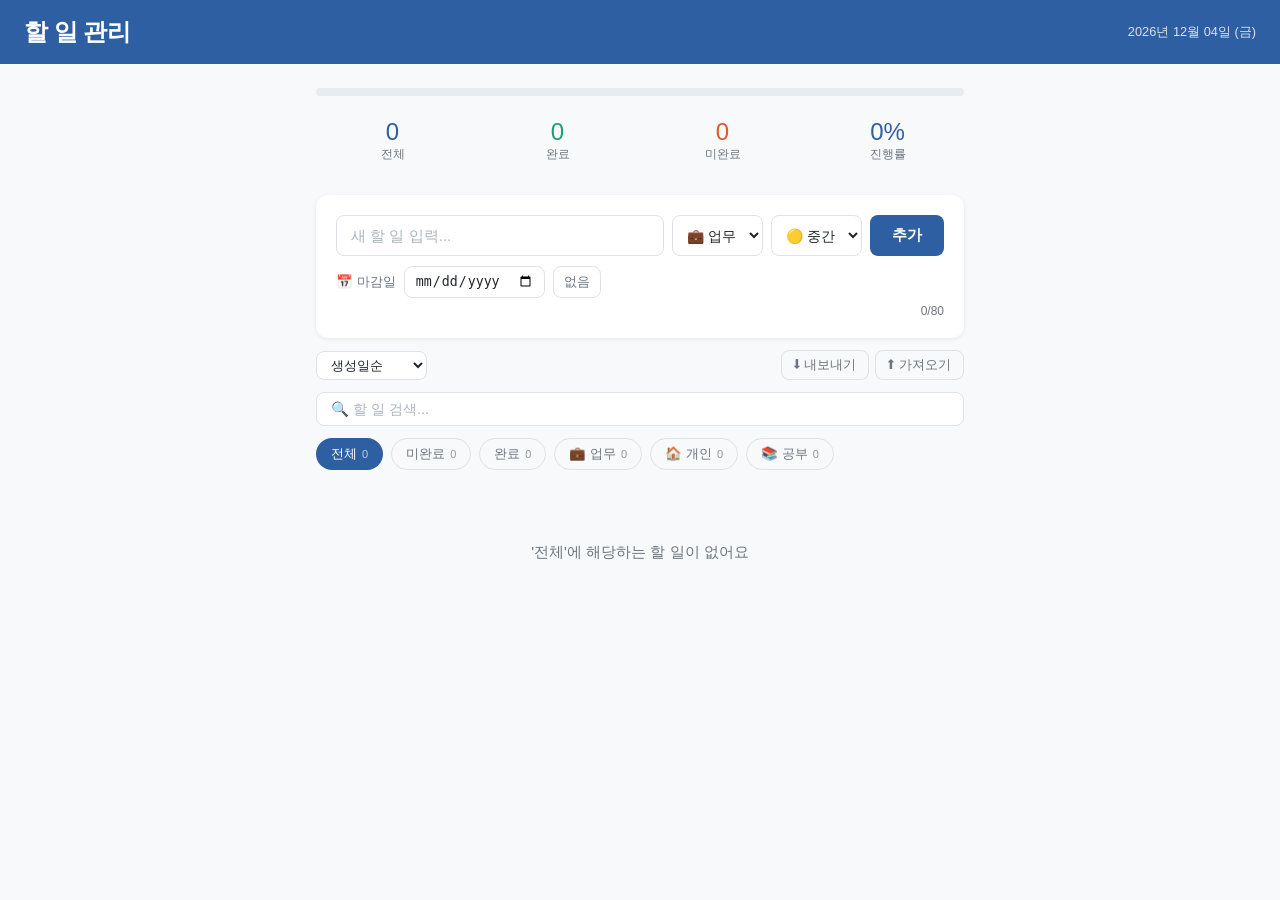
<file: index.html>
<!DOCTYPE html>
<html lang="ko">
<head>
  <meta charset="UTF-8">
  <meta name="viewport" content="width=device-width, initial-scale=1.0">
  <title>할 일 관리</title>
  <link rel="stylesheet" href="style.css">
</head>
<body>

<!-- ── Header ──────────────────────────────────────────────────────── -->
<header>
  <h1>할 일 관리</h1>
  <p id="today-date"></p>
</header>

<div class="container">

  <!-- ── Stats ──────────────────────────────────────────────────────── -->
  <section id="stats">
    <div class="progress-wrap">
      <div class="progress-track">
        <div class="progress-fill" id="progress-fill"></div>
      </div>
    </div>
    <div class="stats-grid">
      <div class="stat-card">
        <div class="stat-value" id="stat-total">0</div>
        <div class="stat-label">전체</div>
      </div>
      <div class="stat-card">
        <div class="stat-value success" id="stat-done">0</div>
        <div class="stat-label">완료</div>
      </div>
      <div class="stat-card">
        <div class="stat-value danger" id="stat-remaining">0</div>
        <div class="stat-label">미완료</div>
      </div>
      <div class="stat-card">
        <div class="stat-value" id="stat-rate">0%</div>
        <div class="stat-label">진행률</div>
      </div>
    </div>
  </section>

  <!-- ── Input area ──────────────────────────────────────────────────── -->
  <section id="input-area">
    <div class="input-row">
      <input type="text" id="new-task" placeholder="새 할 일 입력..."
        maxlength="80" autocomplete="off">
      <select id="new-cat">
        <option value="업무">💼 업무</option>
        <option value="개인">🏠 개인</option>
        <option value="공부">📚 공부</option>
      </select>
      <select id="new-priority">
        <option value="높음">🔴 높음</option>
        <option value="중간" selected>🟡 중간</option>
        <option value="낮음">🔵 낮음</option>
      </select>
      <button id="add-btn">추가</button>
    </div>
    <div class="date-row">
      <label for="new-due">📅 마감일</label>
      <input type="date" id="new-due">
      <button type="button" id="due-clear" class="due-clear-btn">없음</button>
    </div>
    <p class="char-hint"><span id="char-count">0</span>/80</p>
  </section>

  <!-- ── Toolbar ─────────────────────────────────────────────────────── -->
  <div class="toolbar">
    <select id="sort-select" aria-label="정렬 기준">
      <option value="date">생성일순</option>
      <option value="category">카테고리순</option>
      <option value="status">완료 상태순</option>
      <option value="dueDate">마감일순</option>
      <option value="priority">우선순위순</option>
      <option value="manual">수동 정렬</option>
    </select>
    <div class="io-btns">
      <button id="export-btn" class="io-btn">⬇ 내보내기</button>
      <button id="import-btn" class="io-btn">⬆ 가져오기</button>
    </div>
  </div>
  <input type="file" id="import-input" accept=".json" style="display:none" aria-hidden="true">

  <!-- ── Search row ─────────────────────────────────────────────────────── -->
  <div class="search-row">
    <input type="search" id="search-input" placeholder="🔍 할 일 검색..." autocomplete="off">
  </div>

  <!-- ── Filter row ──────────────────────────────────────────────────── -->
  <div class="filter-row">
    <section id="filter-area" aria-label="필터">
      <button class="filter-btn active" data-filter="all">전체 <span class="filter-count" id="fc-all">0</span></button>
      <button class="filter-btn" data-filter="todo">미완료 <span class="filter-count" id="fc-todo">0</span></button>
      <button class="filter-btn" data-filter="done">완료 <span class="filter-count" id="fc-done">0</span></button>
      <button class="filter-btn" data-filter="업무">💼 업무 <span class="filter-count" id="fc-업무">0</span></button>
      <button class="filter-btn" data-filter="개인">🏠 개인 <span class="filter-count" id="fc-개인">0</span></button>
      <button class="filter-btn" data-filter="공부">📚 공부 <span class="filter-count" id="fc-공부">0</span></button>
    </section>
    <button id="clear-done" hidden>완료 항목 삭제 (0개)</button>
  </div>

  <!-- ── Todo list ───────────────────────────────────────────────────── -->
  <main id="todo-list" aria-label="할 일 목록"></main>

</div>

<script src="script.js"></script>
</body>
</html>
</file>
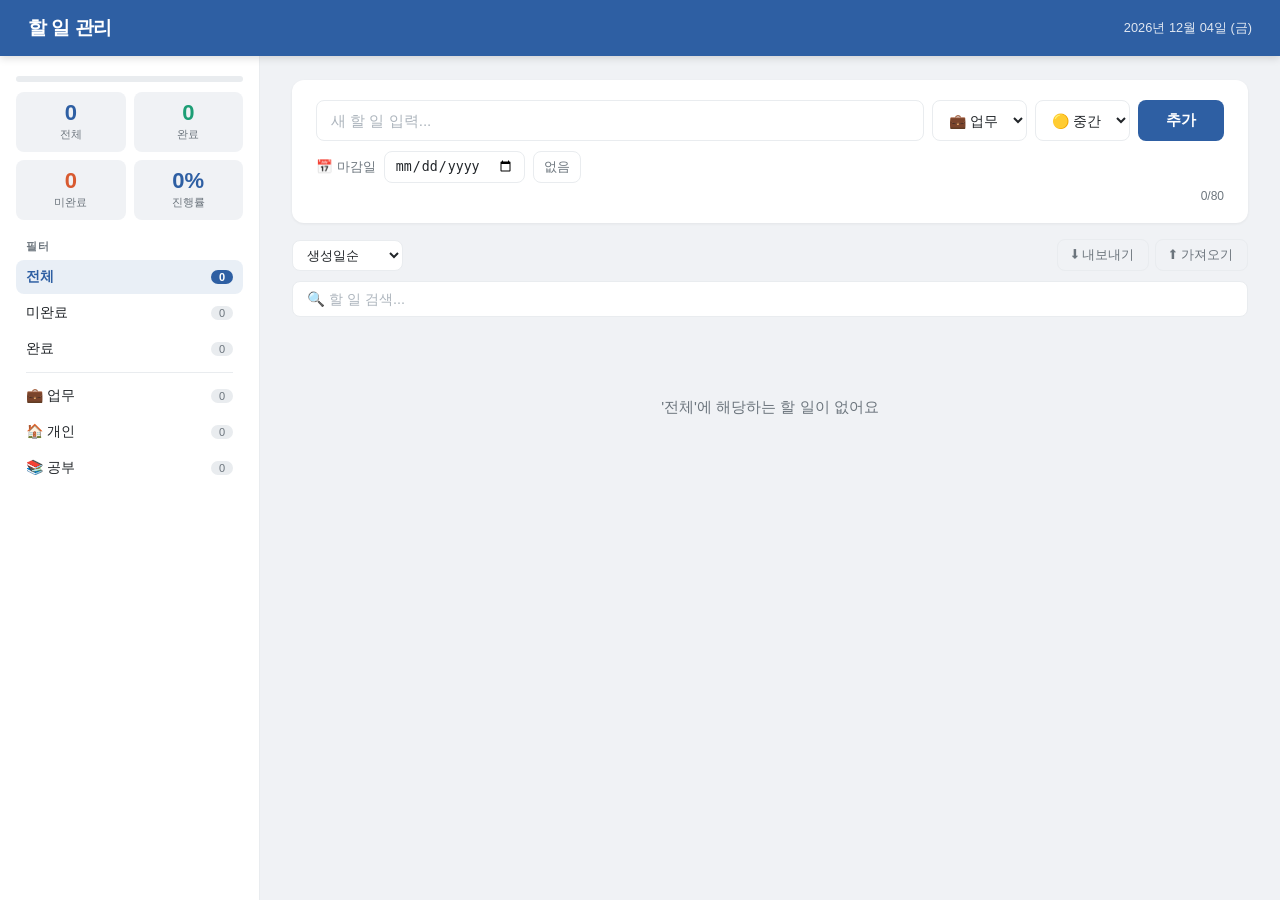
<file: web_design/index.html>
<!DOCTYPE html>
<html lang="ko">
<head>
  <meta charset="UTF-8">
  <meta name="viewport" content="width=device-width, initial-scale=1.0">
  <title>할 일 관리</title>
  <link rel="stylesheet" href="style.css">
</head>
<body>

<!-- ── Header ──────────────────────────────────────────────────────── -->
<header>
  <h1>할 일 관리</h1>
  <p id="today-date"></p>
</header>

<div class="layout">

  <!-- ── Sidebar ─────────────────────────────────────────────────────── -->
  <aside class="sidebar">

    <div class="sidebar-stats">
      <div class="progress-wrap">
        <div class="progress-track">
          <div class="progress-fill" id="progress-fill"></div>
        </div>
      </div>
      <div class="stats-grid">
        <div class="stat-card">
          <div class="stat-value" id="stat-total">0</div>
          <div class="stat-label">전체</div>
        </div>
        <div class="stat-card">
          <div class="stat-value success" id="stat-done">0</div>
          <div class="stat-label">완료</div>
        </div>
        <div class="stat-card">
          <div class="stat-value danger" id="stat-remaining">0</div>
          <div class="stat-label">미완료</div>
        </div>
        <div class="stat-card">
          <div class="stat-value" id="stat-rate">0%</div>
          <div class="stat-label">진행률</div>
        </div>
      </div>
    </div>

    <div class="sidebar-section">
      <p class="sidebar-label">필터</p>
      <section id="filter-area" aria-label="필터">
        <button class="filter-btn active" data-filter="all">전체 <span class="filter-count" id="fc-all">0</span></button>
        <button class="filter-btn" data-filter="todo">미완료 <span class="filter-count" id="fc-todo">0</span></button>
        <button class="filter-btn" data-filter="done">완료 <span class="filter-count" id="fc-done">0</span></button>
        <div class="sidebar-divider"></div>
        <button class="filter-btn" data-filter="업무">💼 업무 <span class="filter-count" id="fc-업무">0</span></button>
        <button class="filter-btn" data-filter="개인">🏠 개인 <span class="filter-count" id="fc-개인">0</span></button>
        <button class="filter-btn" data-filter="공부">📚 공부 <span class="filter-count" id="fc-공부">0</span></button>
      </section>
    </div>

    <button id="clear-done" hidden>완료 항목 삭제 (0개)</button>

  </aside>

  <!-- ── Main Content ─────────────────────────────────────────────────── -->
  <div class="content">

    <!-- Input area -->
    <section id="input-area">
      <div class="input-row">
        <input type="text" id="new-task" placeholder="새 할 일 입력..."
          maxlength="80" autocomplete="off">
        <select id="new-cat">
          <option value="업무">💼 업무</option>
          <option value="개인">🏠 개인</option>
          <option value="공부">📚 공부</option>
        </select>
        <select id="new-priority">
          <option value="높음">🔴 높음</option>
          <option value="중간" selected>🟡 중간</option>
          <option value="낮음">🔵 낮음</option>
        </select>
        <button id="add-btn">추가</button>
      </div>
      <div class="date-row">
        <label for="new-due">📅 마감일</label>
        <input type="date" id="new-due">
        <button type="button" id="due-clear" class="due-clear-btn">없음</button>
      </div>
      <p class="char-hint"><span id="char-count">0</span>/80</p>
    </section>

    <!-- Toolbar -->
    <div class="toolbar">
      <select id="sort-select" aria-label="정렬 기준">
        <option value="date">생성일순</option>
        <option value="category">카테고리순</option>
        <option value="status">완료 상태순</option>
        <option value="dueDate">마감일순</option>
        <option value="priority">우선순위순</option>
        <option value="manual">수동 정렬</option>
      </select>
      <div class="io-btns">
        <button id="export-btn" class="io-btn">⬇ 내보내기</button>
        <button id="import-btn" class="io-btn">⬆ 가져오기</button>
      </div>
    </div>
    <input type="file" id="import-input" accept=".json" style="display:none" aria-hidden="true">

    <!-- Search -->
    <div class="search-row">
      <input type="search" id="search-input" placeholder="🔍 할 일 검색..." autocomplete="off">
    </div>

    <!-- Todo list -->
    <main id="todo-list" aria-label="할 일 목록"></main>

  </div>

</div>

<script src="script.js"></script>
</body>
</html>
</file>
<file: style.css>
/* ── CSS 변수 — 라이트 모드 ──────────────────────────────────── */
:root {
  --color-primary: #2E5FA3;
  --color-success: #1D9E75;
  --color-danger:  #D85A30;
  --color-bg:      #F8F9FA;
  --color-card:    #FFFFFF;
  --color-text:    #212529;
  --color-muted:   #6C757D;
  --radius-md:     8px;
  --radius-lg:     12px;
}

/* ── 다크 모드 ────────────────────────────────────────────────── */
@media (prefers-color-scheme: dark) {
  :root {
    --color-primary: #5B8DD9;
    --color-success: #2EBD8A;
    --color-danger:  #E8724A;
    --color-bg:      #1A1A2E;
    --color-card:    #16213E;
    --color-text:    #E0E0E0;
    --color-muted:   #9E9E9E;
  }
  .progress-track   { background: #2D2D44; }
  .filter-btn       { border-color: #3A3A5C; }
  #new-task         { border-color: #3A3A5C; }
  #new-cat          { border-color: #3A3A5C; }
  #new-priority     { border-color: #3A3A5C; }
  #sort-select      { border-color: #3A3A5C; }
  .io-btn           { border-color: #3A3A5C; }
  .cat-업무         { background: #1A2D4A; color: #82B0E0; }
  .cat-개인         { background: #1E1A40; color: #9B8FE6; }
  .cat-공부         { background: #1A2D1A; color: #7AB87A; }
  .edit-btn:hover   { background: rgba(91,141,217,0.18); }
  .delete-btn:hover { background: rgba(232,114,74,0.18); }
  .memo-btn:hover   { background: rgba(91,141,217,0.18); }
  .memo-textarea    { border-color: #3A3A5C; background: #1A1A2E; }
  .todo-memo        { border-top-color: rgba(255,255,255,0.08); }
  #search-input     { border-color: #3A3A5C; }
  #new-due          { border-color: #3A3A5C; }
  .due-clear-btn    { border-color: #3A3A5C; }
  mark              { background: rgba(91,141,217,0.3); }
  .pri-높음 { background: #3D0A0A; color: #FCA5A5; }
  .pri-중간 { background: #3D2A03; color: #FCD34D; }
  .pri-낮음 { background: #1F2937; color: #9CA3AF; }
}

/* ── Reset ────────────────────────────────────────────────────── */
*, *::before, *::after { box-sizing: border-box; margin: 0; padding: 0; }

/* ── 전역 포커스 접근성 ────────────────────────────────────────── */
:focus                { outline: none; }
:focus-visible        { outline: 2px solid var(--color-primary); outline-offset: 2px; border-radius: var(--radius-md); }

body {
  font-family: -apple-system, BlinkMacSystemFont, 'Segoe UI', 'Noto Sans KR', sans-serif;
  background: var(--color-bg);
  color: var(--color-text);
  min-height: 100vh;
}

/* ── Header ───────────────────────────────────────────────────── */
header {
  background: var(--color-primary);
  color: #fff;
  padding: 16px 24px;
  display: flex;
  align-items: center;
  justify-content: space-between;
  gap: 8px;
}

header h1   { font-size: 1.5rem; font-weight: 700; letter-spacing: -0.5px; }
#today-date { font-size: 0.8rem; opacity: 0.82; white-space: nowrap; }

/* ── Container ────────────────────────────────────────────────── */
.container {
  max-width: 680px;
  margin: 0 auto;
  padding: 24px 16px 48px;
}

/* ── Stats ────────────────────────────────────────────────────── */
#stats { margin-bottom: 20px; }

.progress-wrap  { margin-bottom: 12px; }
.progress-track { height: 8px; border-radius: 99px; background: #E9ECEF; overflow: hidden; }
.progress-fill  { height: 100%; background: var(--color-success); border-radius: 99px; width: 0%; transition: width 0.35s ease; }

.stats-grid { display: grid; grid-template-columns: repeat(4, 1fr); gap: 12px; }

.stat-card  { background: var(--color-bg); border-radius: var(--radius-md); padding: 0.75rem; text-align: center; }
.stat-value { font-size: 24px; font-weight: 500; line-height: 1; color: var(--color-primary); }
.stat-value.success { color: var(--color-success); }
.stat-value.danger  { color: var(--color-danger); }
.stat-label { font-size: 12px; color: var(--color-muted); margin-top: 2px; }

/* ── Input area ───────────────────────────────────────────────── */
#input-area {
  background: var(--color-card);
  border-radius: var(--radius-lg);
  padding: 20px;
  margin-bottom: 12px;
  box-shadow: 0 1px 4px rgba(0,0,0,0.08);
}

.input-row { display: flex; gap: 8px; }

#new-task {
  flex: 1;
  padding: 10px 14px;
  border: 1.5px solid #dee2e6;
  border-radius: var(--radius-md);
  font-size: 0.95rem;
  color: var(--color-text);
  background: var(--color-card);
  outline: none;
  transition: border-color 0.18s;
}

#new-task:focus                  { border-color: var(--color-primary); }
#new-task::placeholder           { color: #adb5bd; }
#new-task.at-limit,
#new-task.at-limit:focus         { border-color: var(--color-danger); }

#new-cat,
#new-priority {
  padding: 10px;
  border: 1.5px solid #dee2e6;
  border-radius: var(--radius-md);
  font-size: 0.875rem;
  color: var(--color-text);
  background: var(--color-card);
  cursor: pointer;
  outline: none;
  transition: border-color 0.18s;
}

#new-cat:focus,
#new-priority:focus { border-color: var(--color-primary); }

.date-row {
  display: flex;
  align-items: center;
  gap: 8px;
  margin-top: 10px;
}

.date-row label { font-size: 0.83rem; color: var(--color-muted); white-space: nowrap; flex-shrink: 0; }

#new-due {
  padding: 6px 10px;
  border: 1.5px solid #dee2e6;
  border-radius: var(--radius-md);
  font-size: 0.83rem;
  color: var(--color-text);
  background: var(--color-card);
  outline: none;
  cursor: pointer;
  transition: border-color 0.18s;
}

#new-due:focus { border-color: var(--color-primary); }

.due-clear-btn {
  padding: 6px 10px;
  border: 1px solid #dee2e6;
  border-radius: var(--radius-md);
  background: transparent;
  font-size: 0.83rem;
  color: var(--color-muted);
  cursor: pointer;
  white-space: nowrap;
  transition: border-color 0.15s, color 0.15s;
}

.due-clear-btn:hover { border-color: var(--color-danger); color: var(--color-danger); }

#add-btn {
  padding: 10px 22px;
  background: var(--color-primary);
  color: #fff;
  border: none;
  border-radius: var(--radius-md);
  font-size: 0.95rem;
  font-weight: 600;
  cursor: pointer;
  white-space: nowrap;
  transition: opacity 0.18s;
}

#add-btn:hover  { opacity: 0.87; }
#add-btn:active { opacity: 0.75; }

.char-hint          { margin-top: 6px; text-align: right; font-size: 0.75rem; color: var(--color-muted); transition: color 0.18s; }
.char-hint.at-limit { color: var(--color-danger); }

/* ── Toolbar (정렬 + 내보내기/가져오기) ────────────────────────── */
.toolbar {
  display: flex;
  align-items: center;
  justify-content: space-between;
  gap: 8px;
  margin-bottom: 12px;
}

#sort-select {
  padding: 5px 10px;
  border: 1px solid #dee2e6;
  border-radius: var(--radius-md);
  font-size: 0.83rem;
  color: var(--color-text);
  background: var(--color-card);
  cursor: pointer;
  outline: none;
}

.io-btns { display: flex; gap: 6px; }

.io-btn {
  padding: 5px 12px;
  border: 1px solid #dee2e6;
  border-radius: var(--radius-md);
  background: transparent;
  font-size: 0.83rem;
  color: var(--color-muted);
  cursor: pointer;
  transition: border-color 0.15s, color 0.15s;
}

.io-btn:hover { border-color: var(--color-primary); color: var(--color-primary); }

/* ── Search row ─────────────────────────────────────────────────── */
.search-row { margin-bottom: 12px; }

#search-input {
  width: 100%;
  padding: 8px 14px;
  border: 1.5px solid #dee2e6;
  border-radius: var(--radius-md);
  font-size: 0.9rem;
  color: var(--color-text);
  background: var(--color-card);
  outline: none;
  transition: border-color 0.18s;
}

#search-input:focus        { border-color: var(--color-primary); }
#search-input::placeholder { color: #adb5bd; }

/* ── Filter row ──────────────────────────────────────────────── */
.filter-row {
  display: flex;
  align-items: flex-start;
  gap: 8px;
  margin-bottom: 16px;
}

#filter-area { display: flex; flex-wrap: wrap; gap: 8px; flex: 1; }

.filter-btn {
  display: inline-flex;
  align-items: center;
  gap: 5px;
  padding: 6px 14px;
  border: 1px solid #DEE2E6;
  border-radius: 99px;
  background: transparent;
  font-size: 0.83rem;
  color: var(--color-muted);
  cursor: pointer;
  transition: background 0.15s, border-color 0.15s, color 0.15s;
}

.filter-btn:not(.active):hover { border-color: var(--color-primary); color: var(--color-primary); }

.filter-btn.active { background: var(--color-primary); border-color: transparent; color: #fff; }

.filter-count { font-size: 11px; opacity: 0.7; }

#clear-done {
  flex-shrink: 0;
  padding: 6px 12px;
  border: 1px solid var(--color-danger);
  border-radius: 99px;
  background: transparent;
  color: var(--color-danger);
  font-size: 13px;
  cursor: pointer;
  white-space: nowrap;
  transition: background 0.15s;
}

#clear-done:hover { background: rgba(216,90,48,0.08); }

/* ── Todo list ────────────────────────────────────────────────── */
#todo-list { display: flex; flex-direction: column; gap: 10px; }

.empty-state { text-align: center; padding: 56px 0; color: var(--color-muted); font-size: 0.95rem; }

/* ── Todo card ────────────────────────────────────────────────── */
.todo-item {
  background: var(--color-card);
  border-radius: var(--radius-md);
  padding: 12px 14px;
  display: flex;
  flex-direction: column;
  box-shadow: 0 1px 3px rgba(0,0,0,0.07);
  animation: slideIn 0.2s ease;
  transition: transform 0.15s, box-shadow 0.15s;
}

.todo-main {
  display: flex;
  align-items: center;
  gap: 12px;
}

.todo-item:hover    { transform: translateY(-1px); box-shadow: 0 2px 8px rgba(0,0,0,0.08); }
.todo-item.done     { opacity: 0.5; }
.todo-item.dragging { opacity: 0.4; }
.todo-item.drag-over { outline: 2px solid var(--color-primary); outline-offset: -2px; }

/* 드래그 핸들 */
.drag-handle {
  cursor: grab;
  color: var(--color-muted);
  font-size: 1rem;
  display: flex;
  align-items: center;
  padding: 0 2px;
  flex-shrink: 0;
  user-select: none;
}

.drag-handle:active { cursor: grabbing; }

/* 원형 체크 버튼 */
.check-btn {
  width: 22px;
  height: 22px;
  border-radius: 50%;
  border: 2px solid #ced4da;
  background: transparent;
  cursor: pointer;
  flex-shrink: 0;
  display: flex;
  align-items: center;
  justify-content: center;
  font-size: 0.68rem;
  font-weight: 700;
  color: #fff;
  padding: 0;
  transition: background 0.15s, border-color 0.15s, transform 0.1s;
}

.check-btn:active              { transform: scale(0.88); }
.check-btn.checked             { background: var(--color-success); border-color: var(--color-success); }
.check-btn:not(.checked):hover { border-color: var(--color-success); }

/* 텍스트 */
.todo-text {
  flex: 1;
  font-size: 0.95rem;
  line-height: 1.4;
  word-break: break-all;
  border-radius: 4px;
}

.todo-item.done .todo-text        { text-decoration: line-through; color: var(--color-muted); }
.todo-text[contenteditable="true"] { outline: 2px solid var(--color-primary); outline-offset: 3px; cursor: text; padding: 0 3px; }

/* 생성 일시 */
.todo-time { font-size: 11px; color: var(--color-muted); white-space: nowrap; flex-shrink: 0; }

/* 마감일 */
.todo-due         { font-size: 11px; white-space: nowrap; flex-shrink: 0; color: var(--color-muted); }
.todo-due.overdue { color: var(--color-danger); font-weight: 600; }
.todo-due.today   { color: #E6820A; font-weight: 600; }
.todo-due.soon    { color: var(--color-primary); }

/* 키워드 태그 */
.keyword-tag { font-size: 10px; color: var(--color-muted); background: var(--color-bg); border: 1px solid #dee2e6; border-radius: 99px; padding: 1px 7px; flex-shrink: 0; white-space: nowrap; }

/* 검색 하이라이트 */
mark { background: rgba(46,95,163,0.18); color: inherit; border-radius: 2px; padding: 0 1px; }

/* 카테고리 배지 */
.todo-category { font-size: 12px; font-weight: 500; padding: 2px 10px; border-radius: 99px; flex-shrink: 0; white-space: nowrap; }
.cat-업무 { background: #E6F1FB; color: #0C447C; }
.cat-개인 { background: #EEEDFE; color: #3C3489; }
.cat-공부 { background: #EAF3DE; color: #27500A; }

/* 우선순위 배지 */
.priority-badge { font-size: 12px; font-weight: 600; padding: 2px 8px; border-radius: 99px; flex-shrink: 0; white-space: nowrap; }
.pri-높음 { background: #FEE2E2; color: #991B1B; }
.pri-중간 { background: #FEF3C7; color: #92400E; }
.pri-낮음 { background: #F3F4F6; color: #6B7280; }

/* 수정/삭제 버튼 — hover 시에만 표시 */
.item-actions {
  display: flex;
  gap: 2px;
  flex-shrink: 0;
  opacity: 0;
  transition: opacity 0.15s;
}

.todo-item:hover .item-actions { opacity: 1; }

.edit-btn, .delete-btn, .memo-btn {
  background: none;
  border: none;
  cursor: pointer;
  font-size: 0.82rem;
  padding: 4px 6px;
  border-radius: var(--radius-md);
  color: var(--color-muted);
  transition: background 0.15s, color 0.15s;
}

.edit-btn:hover      { background: #EBF0FB; color: var(--color-primary); }
.delete-btn:hover    { background: #FDF0EA; color: var(--color-danger); }
.memo-btn:hover      { background: #EBF0FB; color: var(--color-primary); }
.memo-btn.has-memo   { color: var(--color-primary); }

/* ── 메모 영역 ────────────────────────────────────────────────── */
.todo-memo {
  margin-top: 8px;
  padding-top: 8px;
  border-top: 1px solid rgba(0,0,0,0.06);
}

.memo-textarea {
  width: 100%;
  min-height: 60px;
  padding: 8px 10px;
  border: 1.5px solid #dee2e6;
  border-radius: var(--radius-md);
  font-size: 0.875rem;
  color: var(--color-text);
  background: var(--color-bg);
  outline: none;
  resize: vertical;
  transition: border-color 0.18s;
  font-family: inherit;
  line-height: 1.4;
}

.memo-textarea:focus       { border-color: var(--color-primary); }
.memo-textarea::placeholder { color: #adb5bd; }

/* ── Animations ──────────────────────────────────────────────── */
@keyframes slideIn {
  from { transform: translateY(-8px); opacity: 0; }
  to   { transform: translateY(0);    opacity: 1; }
}

/* ── Responsive ───────────────────────────────────────────────── */
@media (max-width: 600px) {
  .container  { padding: 16px 1rem 48px; max-width: 100%; }
  header      { flex-direction: column; align-items: flex-start; padding: 14px 1rem; gap: 2px; }
  .stats-grid { grid-template-columns: repeat(2, 1fr); }
  .input-row  { flex-direction: column; }
  #new-task, #new-cat, #new-priority, #add-btn { width: 100%; }
  .toolbar    { flex-wrap: wrap; }
  .filter-row { flex-wrap: wrap; }
  .date-row   { flex-wrap: wrap; }
  #new-due    { flex: 1; min-width: 130px; }
}
</file>
<file: web_design/style.css>
/* ── CSS 변수 — 라이트 모드 ──────────────────────────────────── */
:root {
  --color-primary: #2E5FA3;
  --color-success: #1D9E75;
  --color-danger:  #D85A30;
  --color-bg:      #F0F2F5;
  --color-card:    #FFFFFF;
  --color-sidebar: #FFFFFF;
  --color-border:  #E9ECEF;
  --color-text:    #212529;
  --color-muted:   #6C757D;
  --radius-md:     8px;
  --radius-lg:     12px;
  --header-h:      56px;
  --sidebar-w:     260px;
}

/* ── 다크 모드 ────────────────────────────────────────────────── */
@media (prefers-color-scheme: dark) {
  :root {
    --color-primary: #5B8DD9;
    --color-success: #2EBD8A;
    --color-danger:  #E8724A;
    --color-bg:      #13131F;
    --color-card:    #16213E;
    --color-sidebar: #1A1A2E;
    --color-border:  #2D2D44;
    --color-text:    #E0E0E0;
    --color-muted:   #9E9E9E;
  }
  .cat-업무         { background: #1A2D4A; color: #82B0E0; }
  .cat-개인         { background: #1E1A40; color: #9B8FE6; }
  .cat-공부         { background: #1A2D1A; color: #7AB87A; }
  .pri-높음         { background: #3D0A0A; color: #FCA5A5; }
  .pri-중간         { background: #3D2A03; color: #FCD34D; }
  .pri-낮음         { background: #1F2937; color: #9CA3AF; }
  .edit-btn:hover   { background: rgba(91,141,217,0.18); }
  .delete-btn:hover { background: rgba(232,114,74,0.18); }
  .memo-btn:hover   { background: rgba(91,141,217,0.18); }
  .memo-textarea    { border-color: var(--color-border); background: #13131F; }
  .todo-memo        { border-top-color: rgba(255,255,255,0.08); }
  mark              { background: rgba(91,141,217,0.3); }
  .filter-btn.active { background: rgba(91,141,217,0.15); color: var(--color-primary); }
  .filter-btn:not(.active):hover { background: rgba(255,255,255,0.05); }
  .stat-card        { background: rgba(255,255,255,0.04); }
}

/* ── Reset ────────────────────────────────────────────────────── */
*, *::before, *::after { box-sizing: border-box; margin: 0; padding: 0; }
:focus       { outline: none; }
:focus-visible { outline: 2px solid var(--color-primary); outline-offset: 2px; border-radius: var(--radius-md); }

/* ── 전체 레이아웃 ────────────────────────────────────────────── */
html, body { height: 100%; overflow: hidden; }

body {
  font-family: -apple-system, BlinkMacSystemFont, 'Segoe UI', 'Noto Sans KR', sans-serif;
  background: var(--color-bg);
  color: var(--color-text);
  display: flex;
  flex-direction: column;
}

/* ── Header ───────────────────────────────────────────────────── */
header {
  height: var(--header-h);
  flex-shrink: 0;
  background: var(--color-primary);
  color: #fff;
  padding: 0 28px;
  display: flex;
  align-items: center;
  justify-content: space-between;
  box-shadow: 0 2px 8px rgba(0,0,0,0.15);
  z-index: 10;
}

header h1   { font-size: 1.2rem; font-weight: 700; letter-spacing: -0.5px; }
#today-date { font-size: 0.8rem; opacity: 0.85; }

/* ── 2단 레이아웃 ─────────────────────────────────────────────── */
.layout {
  display: flex;
  flex: 1;
  overflow: hidden;
}

/* ── Sidebar ──────────────────────────────────────────────────── */
.sidebar {
  width: var(--sidebar-w);
  flex-shrink: 0;
  background: var(--color-sidebar);
  border-right: 1px solid var(--color-border);
  display: flex;
  flex-direction: column;
  gap: 20px;
  padding: 20px 16px 24px;
  overflow-y: auto;
}

/* ── Stats (사이드바) ─────────────────────────────────────────── */
.sidebar-stats { display: flex; flex-direction: column; gap: 10px; }

.progress-wrap  { }
.progress-track { height: 6px; border-radius: 99px; background: var(--color-border); overflow: hidden; }
.progress-fill  { height: 100%; background: var(--color-success); border-radius: 99px; width: 0%; transition: width 0.35s ease; }

.stats-grid { display: grid; grid-template-columns: repeat(2, 1fr); gap: 8px; }

.stat-card  { background: var(--color-bg); border-radius: var(--radius-md); padding: 10px 8px; text-align: center; }
.stat-value { font-size: 22px; font-weight: 600; line-height: 1; color: var(--color-primary); }
.stat-value.success { color: var(--color-success); }
.stat-value.danger  { color: var(--color-danger); }
.stat-label { font-size: 11px; color: var(--color-muted); margin-top: 3px; }

/* ── 사이드바 섹션 ─────────────────────────────────────────────── */
.sidebar-section { display: flex; flex-direction: column; gap: 4px; }

.sidebar-label {
  font-size: 0.68rem;
  font-weight: 700;
  text-transform: uppercase;
  letter-spacing: 0.08em;
  color: var(--color-muted);
  padding: 0 10px;
  margin-bottom: 2px;
}

.sidebar-divider {
  height: 1px;
  background: var(--color-border);
  margin: 4px 10px;
}

/* ── 필터 버튼 (사이드바 — 세로형) ────────────────────────────── */
#filter-area { display: flex; flex-direction: column; gap: 2px; }

.filter-btn {
  display: flex;
  align-items: center;
  justify-content: space-between;
  width: 100%;
  padding: 8px 10px;
  border: none;
  border-radius: var(--radius-md);
  background: transparent;
  font-size: 0.875rem;
  color: var(--color-text);
  cursor: pointer;
  transition: background 0.15s, color 0.15s;
  text-align: left;
}

.filter-btn:not(.active):hover { background: var(--color-bg); }
.filter-btn.active             { background: rgba(46,95,163,0.1); color: var(--color-primary); font-weight: 600; }

.filter-count {
  font-size: 11px;
  background: var(--color-border);
  color: var(--color-muted);
  border-radius: 99px;
  padding: 1px 7px;
  min-width: 22px;
  text-align: center;
  flex-shrink: 0;
}

.filter-btn.active .filter-count { background: var(--color-primary); color: #fff; }

/* ── 완료 항목 삭제 버튼 (사이드바 하단) ────────────────────────── */
#clear-done {
  margin-top: auto;
  padding: 8px 12px;
  border: 1px solid var(--color-danger);
  border-radius: var(--radius-md);
  background: transparent;
  color: var(--color-danger);
  font-size: 0.83rem;
  cursor: pointer;
  text-align: left;
  transition: background 0.15s;
  white-space: nowrap;
}
#clear-done:hover { background: rgba(216,90,48,0.08); }

/* ── Main Content ─────────────────────────────────────────────── */
.content {
  flex: 1;
  overflow-y: auto;
  padding: 24px 32px 48px;
  min-width: 0;
}

/* ── Input area ───────────────────────────────────────────────── */
#input-area {
  background: var(--color-card);
  border-radius: var(--radius-lg);
  padding: 20px 24px;
  margin-bottom: 16px;
  box-shadow: 0 1px 3px rgba(0,0,0,0.06);
}

.input-row { display: flex; gap: 8px; }

#new-task {
  flex: 1;
  padding: 10px 14px;
  border: 1.5px solid var(--color-border);
  border-radius: var(--radius-md);
  font-size: 0.95rem;
  color: var(--color-text);
  background: var(--color-card);
  outline: none;
  transition: border-color 0.18s;
}
#new-task:focus                  { border-color: var(--color-primary); }
#new-task::placeholder           { color: #adb5bd; }
#new-task.at-limit,
#new-task.at-limit:focus         { border-color: var(--color-danger); }

#new-cat,
#new-priority {
  padding: 10px 12px;
  border: 1.5px solid var(--color-border);
  border-radius: var(--radius-md);
  font-size: 0.875rem;
  color: var(--color-text);
  background: var(--color-card);
  cursor: pointer;
  outline: none;
  transition: border-color 0.18s;
}
#new-cat:focus,
#new-priority:focus { border-color: var(--color-primary); }

.date-row {
  display: flex;
  align-items: center;
  gap: 8px;
  margin-top: 10px;
}
.date-row label { font-size: 0.83rem; color: var(--color-muted); white-space: nowrap; flex-shrink: 0; }

#new-due {
  padding: 6px 10px;
  border: 1.5px solid var(--color-border);
  border-radius: var(--radius-md);
  font-size: 0.83rem;
  color: var(--color-text);
  background: var(--color-card);
  outline: none;
  cursor: pointer;
  transition: border-color 0.18s;
}
#new-due:focus { border-color: var(--color-primary); }

.due-clear-btn {
  padding: 6px 10px;
  border: 1px solid var(--color-border);
  border-radius: var(--radius-md);
  background: transparent;
  font-size: 0.83rem;
  color: var(--color-muted);
  cursor: pointer;
  white-space: nowrap;
  transition: border-color 0.15s, color 0.15s;
}
.due-clear-btn:hover { border-color: var(--color-danger); color: var(--color-danger); }

#add-btn {
  padding: 10px 28px;
  background: var(--color-primary);
  color: #fff;
  border: none;
  border-radius: var(--radius-md);
  font-size: 0.95rem;
  font-weight: 600;
  cursor: pointer;
  white-space: nowrap;
  transition: opacity 0.18s;
}
#add-btn:hover  { opacity: 0.87; }
#add-btn:active { opacity: 0.75; }

.char-hint          { margin-top: 6px; text-align: right; font-size: 0.75rem; color: var(--color-muted); transition: color 0.18s; }
.char-hint.at-limit { color: var(--color-danger); }

/* ── Toolbar ──────────────────────────────────────────────────── */
.toolbar {
  display: flex;
  align-items: center;
  justify-content: space-between;
  gap: 8px;
  margin-bottom: 10px;
}

#sort-select {
  padding: 6px 10px;
  border: 1px solid var(--color-border);
  border-radius: var(--radius-md);
  font-size: 0.83rem;
  color: var(--color-text);
  background: var(--color-card);
  cursor: pointer;
  outline: none;
}

.io-btns { display: flex; gap: 6px; }

.io-btn {
  padding: 6px 14px;
  border: 1px solid var(--color-border);
  border-radius: var(--radius-md);
  background: transparent;
  font-size: 0.83rem;
  color: var(--color-muted);
  cursor: pointer;
  transition: border-color 0.15s, color 0.15s;
}
.io-btn:hover { border-color: var(--color-primary); color: var(--color-primary); }

/* ── Search ───────────────────────────────────────────────────── */
.search-row { margin-bottom: 16px; }

#search-input {
  width: 100%;
  padding: 9px 14px;
  border: 1.5px solid var(--color-border);
  border-radius: var(--radius-md);
  font-size: 0.9rem;
  color: var(--color-text);
  background: var(--color-card);
  outline: none;
  transition: border-color 0.18s;
}
#search-input:focus        { border-color: var(--color-primary); }
#search-input::placeholder { color: #adb5bd; }

/* ── Todo list ────────────────────────────────────────────────── */
#todo-list  { display: flex; flex-direction: column; gap: 8px; }
.empty-state { text-align: center; padding: 64px 0; color: var(--color-muted); font-size: 0.95rem; }

/* ── Todo card ────────────────────────────────────────────────── */
.todo-item {
  background: var(--color-card);
  border-radius: var(--radius-md);
  padding: 13px 16px;
  display: flex;
  flex-direction: column;
  box-shadow: 0 1px 2px rgba(0,0,0,0.05);
  animation: slideIn 0.18s ease;
  transition: transform 0.15s, box-shadow 0.15s;
}

.todo-item:hover     { transform: translateY(-1px); box-shadow: 0 3px 10px rgba(0,0,0,0.08); }
.todo-item.done      { opacity: 0.5; }
.todo-item.dragging  { opacity: 0.4; }
.todo-item.drag-over { outline: 2px solid var(--color-primary); outline-offset: -2px; }

.todo-main { display: flex; align-items: center; gap: 12px; }

/* 드래그 핸들 */
.drag-handle {
  cursor: grab;
  color: var(--color-muted);
  font-size: 1rem;
  display: flex;
  align-items: center;
  padding: 0 2px;
  flex-shrink: 0;
  user-select: none;
}
.drag-handle:active { cursor: grabbing; }

/* 체크 버튼 */
.check-btn {
  width: 22px;
  height: 22px;
  border-radius: 50%;
  border: 2px solid #ced4da;
  background: transparent;
  cursor: pointer;
  flex-shrink: 0;
  display: flex;
  align-items: center;
  justify-content: center;
  font-size: 0.68rem;
  font-weight: 700;
  color: #fff;
  padding: 0;
  transition: background 0.15s, border-color 0.15s, transform 0.1s;
}
.check-btn:active              { transform: scale(0.88); }
.check-btn.checked             { background: var(--color-success); border-color: var(--color-success); }
.check-btn:not(.checked):hover { border-color: var(--color-success); }

/* 텍스트 */
.todo-text {
  flex: 1;
  font-size: 0.95rem;
  line-height: 1.4;
  word-break: break-all;
  border-radius: 4px;
}
.todo-item.done .todo-text         { text-decoration: line-through; color: var(--color-muted); }
.todo-text[contenteditable="true"] { outline: 2px solid var(--color-primary); outline-offset: 3px; cursor: text; padding: 0 3px; }

/* 생성 일시 */
.todo-time { font-size: 11px; color: var(--color-muted); white-space: nowrap; flex-shrink: 0; }

/* 마감일 */
.todo-due         { font-size: 11px; white-space: nowrap; flex-shrink: 0; color: var(--color-muted); }
.todo-due.overdue { color: var(--color-danger); font-weight: 600; }
.todo-due.today   { color: #E6820A; font-weight: 600; }
.todo-due.soon    { color: var(--color-primary); }

/* 키워드 태그 */
.keyword-tag { font-size: 10px; color: var(--color-muted); background: var(--color-bg); border: 1px solid var(--color-border); border-radius: 99px; padding: 1px 7px; flex-shrink: 0; white-space: nowrap; }

/* 검색 하이라이트 */
mark { background: rgba(46,95,163,0.18); color: inherit; border-radius: 2px; padding: 0 1px; }

/* 카테고리 배지 */
.todo-category { font-size: 12px; font-weight: 500; padding: 2px 10px; border-radius: 99px; flex-shrink: 0; white-space: nowrap; }
.cat-업무 { background: #E6F1FB; color: #0C447C; }
.cat-개인 { background: #EEEDFE; color: #3C3489; }
.cat-공부 { background: #EAF3DE; color: #27500A; }

/* 우선순위 배지 */
.priority-badge { font-size: 12px; font-weight: 600; padding: 2px 8px; border-radius: 99px; flex-shrink: 0; white-space: nowrap; }
.pri-높음 { background: #FEE2E2; color: #991B1B; }
.pri-중간 { background: #FEF3C7; color: #92400E; }
.pri-낮음 { background: #F3F4F6; color: #6B7280; }

/* 수정/삭제/메모 버튼 */
.item-actions {
  display: flex;
  gap: 2px;
  flex-shrink: 0;
  opacity: 0;
  transition: opacity 0.15s;
}
.todo-item:hover .item-actions { opacity: 1; }

.edit-btn, .delete-btn, .memo-btn {
  background: none;
  border: none;
  cursor: pointer;
  font-size: 0.82rem;
  padding: 4px 6px;
  border-radius: var(--radius-md);
  color: var(--color-muted);
  transition: background 0.15s, color 0.15s;
}
.edit-btn:hover    { background: #EBF0FB; color: var(--color-primary); }
.delete-btn:hover  { background: #FDF0EA; color: var(--color-danger); }
.memo-btn:hover    { background: #EBF0FB; color: var(--color-primary); }
.memo-btn.has-memo { color: var(--color-primary); }

/* ── 메모 영역 ────────────────────────────────────────────────── */
.todo-memo {
  margin-top: 8px;
  padding-top: 8px;
  border-top: 1px solid rgba(0,0,0,0.06);
}

.memo-textarea {
  width: 100%;
  min-height: 60px;
  padding: 8px 10px;
  border: 1.5px solid var(--color-border);
  border-radius: var(--radius-md);
  font-size: 0.875rem;
  color: var(--color-text);
  background: var(--color-bg);
  outline: none;
  resize: vertical;
  transition: border-color 0.18s;
  font-family: inherit;
  line-height: 1.4;
}
.memo-textarea:focus        { border-color: var(--color-primary); }
.memo-textarea::placeholder { color: #adb5bd; }

/* ── Animations ──────────────────────────────────────────────── */
@keyframes slideIn {
  from { transform: translateY(-6px); opacity: 0; }
  to   { transform: translateY(0);    opacity: 1; }
}
</file>
